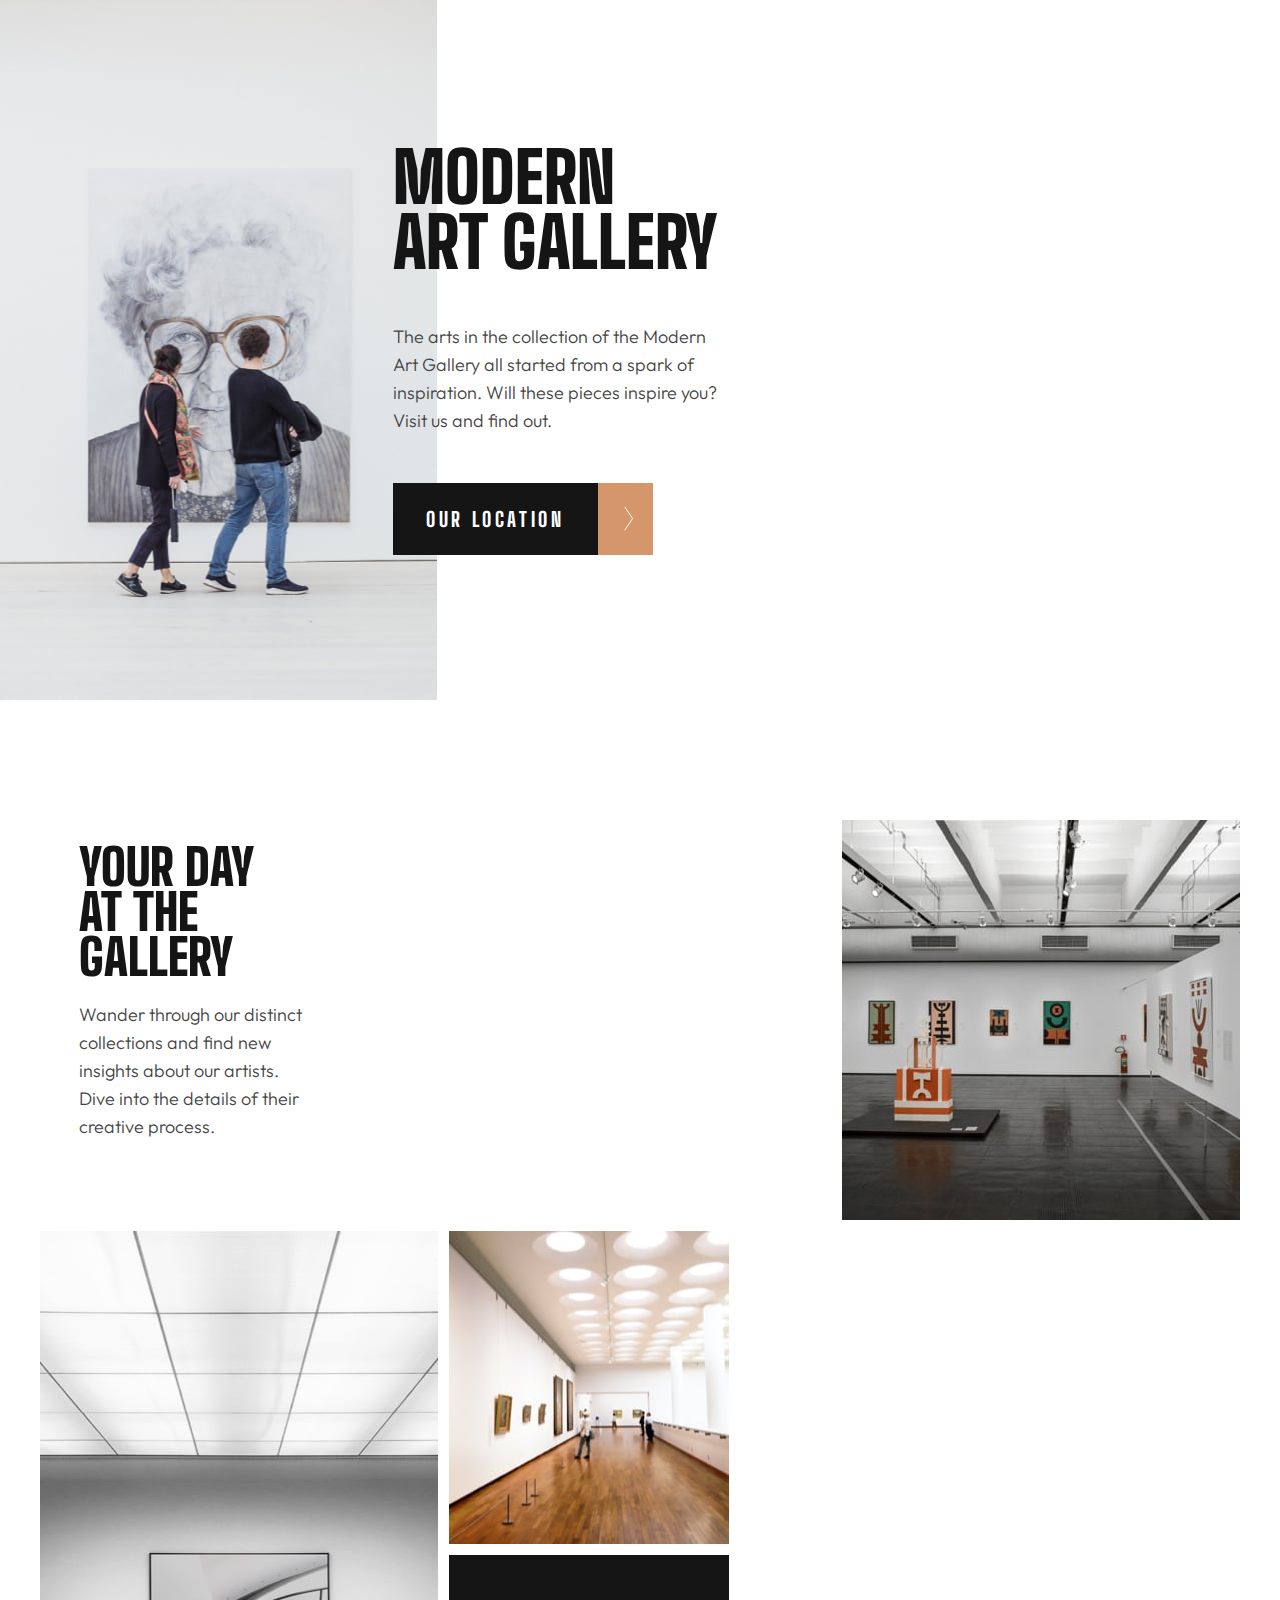
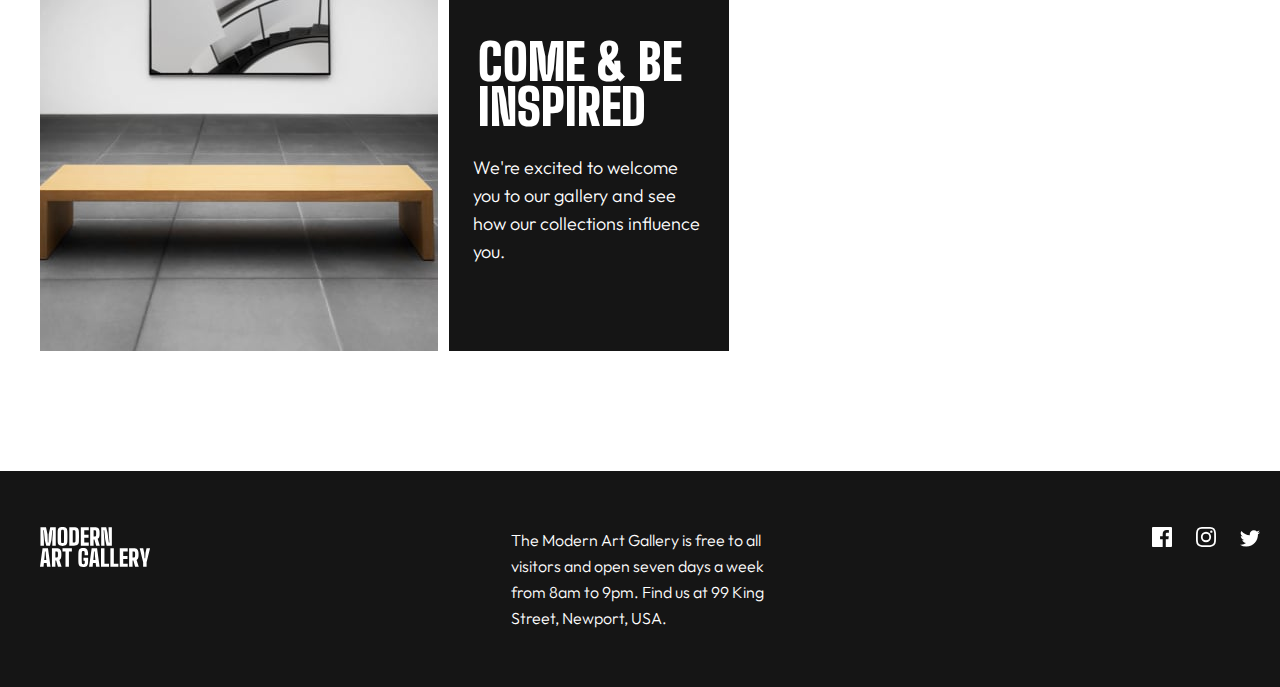
<file: index.html>
<!DOCTYPE html>
<html lang="en">
  <head>
    <meta charset="UTF-8" />
    <meta name="viewport" content="width=device-width, initial-scale=1.0" />

    <link
      rel="icon"
      type="image/png"
      sizes="32x32"
      href="./assets/favicon-32x32.png"
    />
    <link
      href="https://fonts.googleapis.com/css2?family=Big+Shoulders+Display:wght@900&family=Outfit:wght@300&display=swap"
      rel="stylesheet"
    />
    <link rel="stylesheet" href="./style.css" />
    <title>Frontend Mentor | Art gallery website</title>
  </head>
  <body>
    <header>
      <div class="header__container">
        <img
          class="mobile__hero"
          src="./assets/mobile/image-hero.jpg"
          alt="image-hero"
        />
        <img
          class="tablet__hero"
          src="./assets/tablet/image-hero.jpg"
          alt="image-hero"
        />
        <img
          class="desktop__hero"
          src="./assets/desktop/image-hero.jpg"
          alt="image-hero"
        />
        <div class="header__wrapper">
          <div class="header__wrapper_box">
            <h1 class="header__title inline__title">
              <span class="white">MODERN</span>ART GAL<span class="black"
                >LERY</span
              >
            </h1>
          </div>
          <div class="header__title_box">
            <p class="header__text">
              The arts in the collection of the Modern Art Gallery all started
              from a spark of inspiration. Will these pieces inspire you? Visit
              us and find out.
            </p>

            <div class="header__btn">
              <a href="location.html">OUR LOCATION</a>
              <img src="./assets/icon-arrow-right.svg" alt="icon-arrow-right" />
            </div>
          </div>
        </div>
      </div>
    </header>
    <section>
      <div class="content__wrapper">
        <img
          class="mobile__image_1"
          src="./assets/mobile/image-grid-1.jpg"
          alt="image1"
        />
        <img
          class="tablet__image_1"
          src="./assets/tablet/image-grid-1.jpg"
          alt="image-grid-1"
        />
        <img
          class="desktop__image_1"
          src="./assets/desktop/image-grid-1.jpg"
          alt="image-grid-1"
        />
        <div class="content__box">
          <h1 class="content__title"><span>Your Day</span> at the Gallery</h1>
          <p class="content__text">
            Wander through our distinct collections and find new insights about
            our artists. Dive into the details of their creative process.
          </p>
        </div>
      </div>
    </section>
    <section>
      <div class="image__wrapper">
        <img
          class="mobile__image_2"
          src="./assets/mobile/image-grid-2.jpg"
          alt="image2"
        />
        <img
          class="tablet__image_2"
          src="./assets/tablet/image-grid-2.jpg"
          alt="image-grid-2"
        />
        <img
          class="desktop__image_2"
          src="./assets/desktop/image-grid-2.jpg"
          alt="image-grid-2"
        />
        <img
          class="mobile__image_3"
          src="./assets/mobile/image-grid-3.jpg"
          alt="image3"
        />
        <div class="image__box">
          <img
            class="tablet__image_3"
            src="./assets/tablet/image-grid-3.jpg"
            alt="image-grid-3"
          />
          <img
            class="desktop__image_3"
            src="./assets/desktop/image-grid-3.jpg"
            alt="image-grid-3"
          />
          <div class="image__text">
            <h2>COME & BE INSPIRED</h2>
            <p>
              We're excited to welcome you to our gallery and see how our
              collections influence you.
            </p>
          </div>
        </div>
      </div>
    </section>
    <footer>
      <div class="footer__wrapper">
        <div class="footer__logo">
          <img src="./assets/logo-light.svg" alt="logo-light" />
        </div>
        <p>
          The Modern Art Gallery is free to all visitors and open seven days a
          week from 8am to 9pm. Find us at 99 King Street, Newport, USA.
        </p>
        <div class="icon__box">
          <svg width="20" height="20" xmlns="http://www.w3.org/2000/svg">
            <path
              d="M18.896 0H1.104C.494 0 0 .494 0 1.104v17.793C0 19.506.494 20 1.104 20h9.58v-7.745H8.076V9.237h2.606V7.01c0-2.583 1.578-3.99 3.883-3.99 1.104 0 2.052.082 2.329.119v2.7h-1.598c-1.254 0-1.496.597-1.496 1.47v1.928h2.989l-.39 3.018h-2.6V20h5.098c.608 0 1.102-.494 1.102-1.104V1.104C20 .494 19.506 0 18.896 0Z"
              fill="#fff"
            />
          </svg>
          <svg width="20" height="20" xmlns="http://www.w3.org/2000/svg">
            <path
              d="M10 1.802c2.67 0 2.987.01 4.042.059 2.71.123 3.975 1.409 4.099 4.099.048 1.054.057 1.37.057 4.04 0 2.672-.01 2.988-.057 4.042-.124 2.687-1.387 3.975-4.1 4.099-1.054.048-1.37.058-4.041.058-2.67 0-2.987-.01-4.04-.058-2.718-.124-3.977-1.416-4.1-4.1-.048-1.054-.058-1.37-.058-4.041 0-2.67.01-2.986.058-4.04.124-2.69 1.387-3.977 4.1-4.1 1.054-.048 1.37-.058 4.04-.058ZM10 0C7.284 0 6.944.012 5.877.06 2.246.227.227 2.242.061 5.877.01 6.944 0 7.284 0 10s.012 3.057.06 4.123c.167 3.632 2.182 5.65 5.817 5.817 1.067.048 1.407.06 4.123.06s3.057-.012 4.123-.06c3.629-.167 5.652-2.182 5.816-5.817.05-1.066.061-1.407.061-4.123s-.012-3.056-.06-4.122C19.777 2.249 17.76.228 14.124.06 13.057.01 12.716 0 10 0Zm0 4.865a5.135 5.135 0 1 0 0 10.27 5.135 5.135 0 0 0 0-10.27Zm0 8.468a3.333 3.333 0 1 1 0-6.666 3.333 3.333 0 0 1 0 6.666Zm5.338-9.87a1.2 1.2 0 1 0 0 2.4 1.2 1.2 0 0 0 0-2.4Z"
              fill="#fff"
            />
          </svg>
          <svg width="20" height="17" xmlns="http://www.w3.org/2000/svg">
            <path
              d="M20 2.172a8.192 8.192 0 0 1-2.357.646 4.11 4.11 0 0 0 1.805-2.27 8.22 8.22 0 0 1-2.606.996A4.096 4.096 0 0 0 13.847.248c-2.65 0-4.596 2.472-3.998 5.037A11.648 11.648 0 0 1 1.392 1a4.109 4.109 0 0 0 1.27 5.478 4.086 4.086 0 0 1-1.858-.513c-.045 1.9 1.318 3.679 3.291 4.075a4.113 4.113 0 0 1-1.853.07 4.106 4.106 0 0 0 3.833 2.849A8.25 8.25 0 0 1 0 14.658a11.616 11.616 0 0 0 6.29 1.843c7.618 0 11.923-6.434 11.663-12.205A8.354 8.354 0 0 0 20 2.172Z"
              fill="#fff"
            />
          </svg>
        </div>
      </div>
    </footer>
  </body>
</html>
</file>
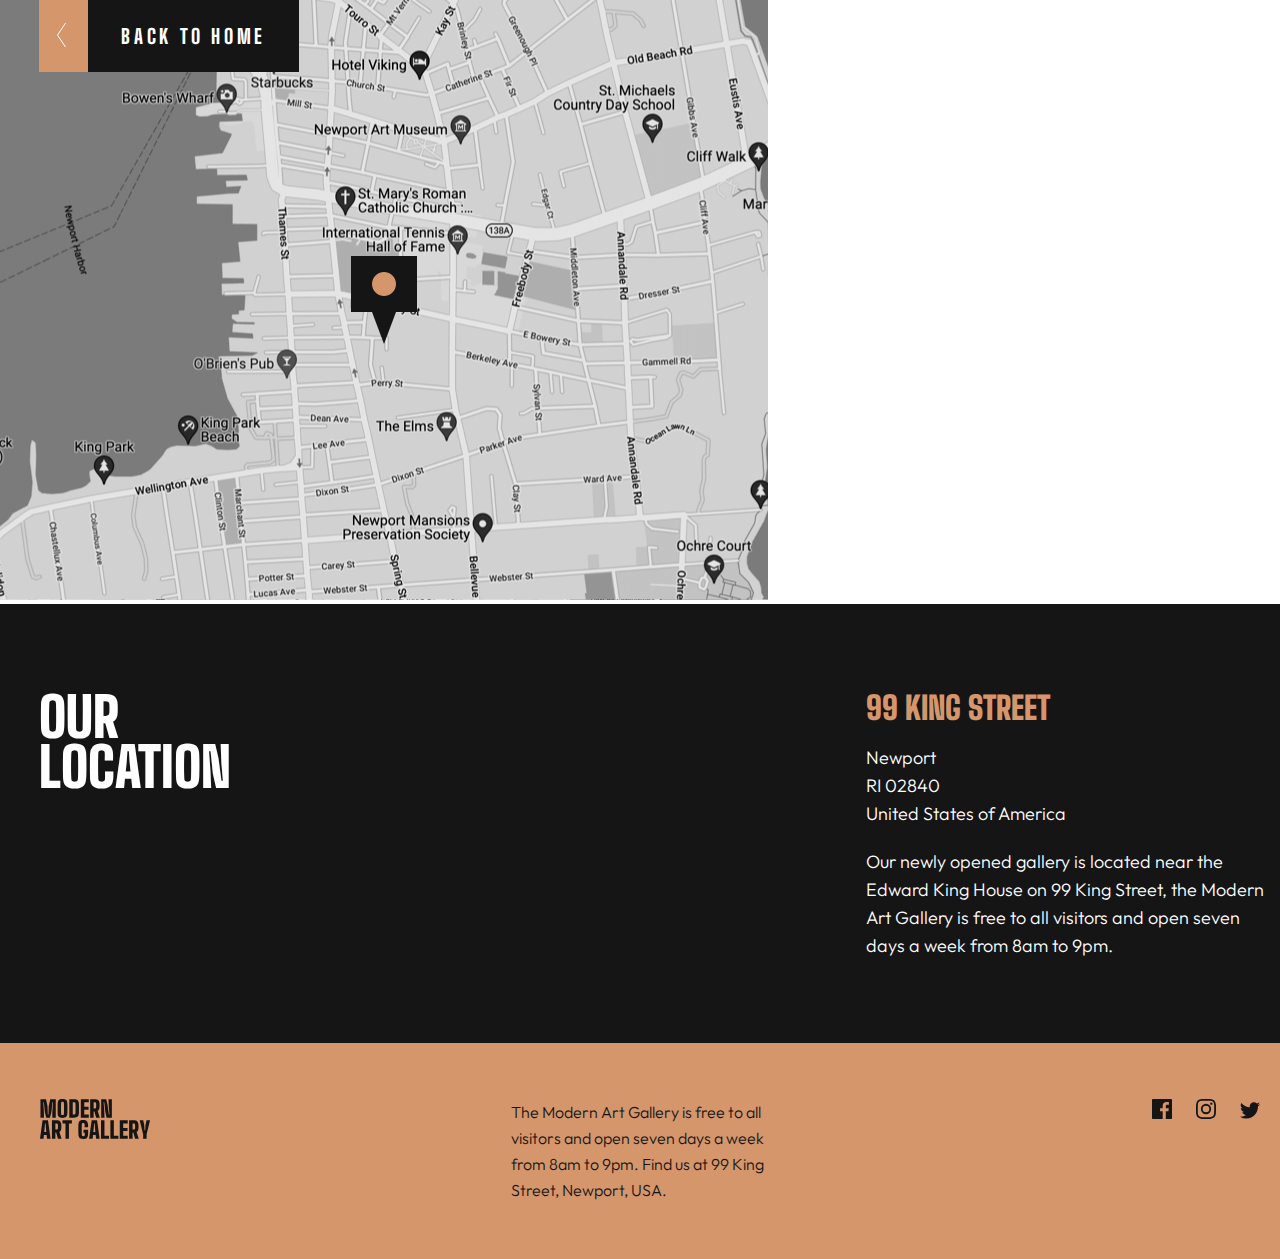
<file: location.html>
<!DOCTYPE html>
<html lang="en">
  <head>
    <meta charset="UTF-8" />
    <meta name="viewport" content="width=device-width, initial-scale=1.0" />
    <link
      rel="icon"
      type="image/png"
      sizes="32x32"
      href="./assets/favicon-32x32.png"
    />
    <link
      href="https://fonts.googleapis.com/css2?family=Big+Shoulders+Display:wght@900&family=Outfit:wght@300&display=swap"
      rel="stylesheet"
    />
    <link rel="stylesheet" href="./style.css" />
    <title>Frontend Mentor | Art gallery website</title>
  </head>
  <body>
    <header>
      <div class="map__container">
        <img
          class="mobile__location"
          src="./assets/mobile/image-map.png"
          alt="image-map"
        />
        <img
          class="tablet__location"
          src="./assets/tablet/image-map.png"
          alt="image-map_tablet"
        />
        <img
          class="desktop__location"
          src="./assets/desktop/image-map@2x.png"
          alt="image-map"
        />
        <div class="map__btn">
          <a href="index.html">BACK TO HOME</a>
          <img src="./assets/icon-arrow-left.svg" alt="icon-arrow-left" />
        </div>
      </div>
    </header>

    <section>
      <div class="location__box">
        <h2>OUR LOCATION</h2>
        <div class="location__wrapper">
          <h3>99 King Street</h3>
          <div class="section__navbar">
            <ul>
              <li>Newport</li>
              <li>RI 02840</li>
              <li>United States of America</li>
            </ul>
          </div>
          <p>
            Our newly opened gallery is located near the Edward King House on 99
            King Street, the Modern Art Gallery is free to all visitors and open
            seven days a week from 8am to 9pm.
          </p>
        </div>
      </div>
    </section>
    <footer>
      <div class="location__footer">
        <div class="location__footer_logo">
          <img src="./assets/logo-dark.svg" alt="logo-darck" />
        </div>
        <p>
          The Modern Art Gallery is free to all visitors and open seven days a
          week from 8am to 9pm. Find us at 99 King Street, Newport, USA.
        </p>
        <div class="icon__box_location">
          <svg width="20" height="20" xmlns="http://www.w3.org/2000/svg">
            <path
              d="M18.896 0H1.104C.494 0 0 .494 0 1.104v17.793C0 19.506.494 20 1.104 20h9.58v-7.745H8.076V9.237h2.606V7.01c0-2.583 1.578-3.99 3.883-3.99 1.104 0 2.052.082 2.329.119v2.7h-1.598c-1.254 0-1.496.597-1.496 1.47v1.928h2.989l-.39 3.018h-2.6V20h5.098c.608 0 1.102-.494 1.102-1.104V1.104C20 .494 19.506 0 18.896 0Z"
              fill="#151515"
            />
          </svg>
          <svg width="20" height="20" xmlns="http://www.w3.org/2000/svg">
            <path
              d="M10 1.802c2.67 0 2.987.01 4.042.059 2.71.123 3.975 1.409 4.099 4.099.048 1.054.057 1.37.057 4.04 0 2.672-.01 2.988-.057 4.042-.124 2.687-1.387 3.975-4.1 4.099-1.054.048-1.37.058-4.041.058-2.67 0-2.987-.01-4.04-.058-2.718-.124-3.977-1.416-4.1-4.1-.048-1.054-.058-1.37-.058-4.041 0-2.67.01-2.986.058-4.04.124-2.69 1.387-3.977 4.1-4.1 1.054-.048 1.37-.058 4.04-.058ZM10 0C7.284 0 6.944.012 5.877.06 2.246.227.227 2.242.061 5.877.01 6.944 0 7.284 0 10s.012 3.057.06 4.123c.167 3.632 2.182 5.65 5.817 5.817 1.067.048 1.407.06 4.123.06s3.057-.012 4.123-.06c3.629-.167 5.652-2.182 5.816-5.817.05-1.066.061-1.407.061-4.123s-.012-3.056-.06-4.122C19.777 2.249 17.76.228 14.124.06 13.057.01 12.716 0 10 0Zm0 4.865a5.135 5.135 0 1 0 0 10.27 5.135 5.135 0 0 0 0-10.27Zm0 8.468a3.333 3.333 0 1 1 0-6.666 3.333 3.333 0 0 1 0 6.666Zm5.338-9.87a1.2 1.2 0 1 0 0 2.4 1.2 1.2 0 0 0 0-2.4Z"
              fill="#151515"
            />
          </svg>
          <svg width="20" height="17" xmlns="http://www.w3.org/2000/svg">
            <path
              d="M20 2.172a8.192 8.192 0 0 1-2.357.646 4.11 4.11 0 0 0 1.805-2.27 8.22 8.22 0 0 1-2.606.996A4.096 4.096 0 0 0 13.847.248c-2.65 0-4.596 2.472-3.998 5.037A11.648 11.648 0 0 1 1.392 1a4.109 4.109 0 0 0 1.27 5.478 4.086 4.086 0 0 1-1.858-.513c-.045 1.9 1.318 3.679 3.291 4.075a4.113 4.113 0 0 1-1.853.07 4.106 4.106 0 0 0 3.833 2.849A8.25 8.25 0 0 1 0 14.658a11.616 11.616 0 0 0 6.29 1.843c7.618 0 11.923-6.434 11.663-12.205A8.354 8.354 0 0 0 20 2.172Z"
              fill="#151515"
            />
          </svg>
        </div>
      </div>
    </footer>
  </body>
</html>
</file>
<file: style.css>
/* Reset browser default settings */
* {
  margin: 0;
  padding: 0;
  box-sizing: border-box;
}
/* Header with image title text and button */
.header__container {
  max-width: 343px;
}
.header__wrapper {
  margin: 32px 16px;
}
.header__title {
  font-family: "Big Shoulders Display";
  font-style: normal;
  font-weight: 900;
  font-size: 60px;
  line-height: 55px;
  text-transform: uppercase;
  color: #151515;
}
.header__title .white,
.content__title span {
  display: block;
}
.header__text {
  font-family: "Outfit";
  font-style: normal;
  font-weight: 300;
  font-size: 18px;
  line-height: 28px;
  color: #444444;
  margin: 32px 0;
}
.header__btn {
  background: #d5966c;
  width: 260px;
  height: 72px;
  position: relative;
}
.header__btn a {
  text-decoration: none;
  border: none;
  font-family: "Big Shoulders Display";
  font-style: normal;
  font-weight: 800;
  font-size: 20px;
  line-height: 24px;
  letter-spacing: 3.63636px;
  color: #ffffff;
  padding: 24px 33px;
  position: absolute;
  background: #151515;
}
.header__btn img {
  position: absolute;
  top: 35%;
  right: 6%;
  transform: translate(-35%, -6%);
}
.tablet__hero,
.tablet__image_1,
.tablet__image_2,
.tablet__image_3,
.desktop__hero,
.desktop__image_1,
.desktop__image_2,
.desktop__image_3 {
  display: none;
}

/* Content section with image title and text */
.content__wrapper {
  margin: 120px 16px 32px 16px;
}
.content__title {
  font-family: "Big Shoulders Display";
  font-style: normal;
  font-weight: 900;
  font-size: 50px;
  line-height: 45px;
  text-transform: uppercase;
  margin-top: 25px;
  color: #151515;
}
.content__text {
  font-family: "Outfit";
  font-style: normal;
  font-weight: 300;
  font-size: 18px;
  line-height: 28px;
  margin: 21px 0 0 0;
  color: #444444;
}
/* Images section two photos and one black background with title and text inside in it  */
.image__wrapper {
  margin: 0 16px 120px 16px;
}
.image__wrapper img:nth-child(2) {
  margin: 16px 0;
}
.image__text {
  height: 293px;
  background: #151515;
  color: #fff;
}
.image__text h2 {
  font-family: "Big Shoulders Display";
  font-style: normal;
  font-weight: 900;
  font-size: 50px;
  line-height: 45px;
  text-transform: uppercase;
  padding: 48px 24px 24px 24px;
}
.image__text p {
  font-family: "Outfit";
  font-style: normal;
  font-weight: 300;
  font-size: 18px;
  line-height: 28px;
  padding: 0 24px 47px 24px;
}
/* Footer with white logo text and social icons */
.footer__wrapper {
  padding-top: 48px;
  padding-left: 32px;
  height: 336px;
  width: 100%;
  background: #151515;
}
.footer__wrapper p {
  width: 311px;
  height: 104px;
  margin: 38px 0;
  font-family: "Outfit";
  font-style: normal;
  font-weight: 300;
  font-size: 16px;
  line-height: 26px;
  color: #ffffff;
}
.icon__box svg {
  margin-right: 20px;
}
/*********** Location page **********/

.map__container img {
  position: relative;
}
.map__btn {
  position: absolute;
  top: 0;
  left: 0;
  background: #d5966c;
  width: 260px;
  height: 72px;
}
.map__btn a {
  text-decoration: none;
  border: none;
  font-family: "Big Shoulders Display";
  font-style: normal;
  font-weight: 800;
  font-size: 20px;
  line-height: 24px;
  letter-spacing: 3.63636px;
  color: #ffffff;
  padding: 24px 33px;
  position: absolute;
  top: 0;
  right: 0;
  background: #151515;
}

.map__btn img {
  position: absolute;
  top: 35%;
  left: 8%;
  transform: translate(-35%, -8%);
  z-index: 99;
}
.location__box {
  background: #151515;
  height: 493px;
  padding: 48px 16px 56px 16px;
}
.location__box h2 {
  font-family: "Big Shoulders Display";
  font-style: normal;
  font-weight: 900;
  font-size: 50px;
  line-height: 45px;
  text-transform: uppercase;
  color: #ffffff;
}
.location__box h3 {
  font-family: "Big Shoulders Display";
  font-style: normal;
  font-weight: 900;
  font-size: 32px;
  line-height: 32px;
  margin: 48px 0 20px 0;
  text-transform: uppercase;
  color: #d5966c;
}
.section__navbar {
  font-family: "Outfit";
  font-style: normal;
  font-weight: 300;
  font-size: 18px;
  line-height: 28px;
  color: #ffffff;
}
.section__navbar ul {
  list-style: none;
}
.location__box p {
  font-family: "Outfit";
  font-style: normal;
  font-weight: 300;
  font-size: 18px;
  line-height: 28px;
  margin-top: 20px;
  color: #ffffff;
}
.location__footer {
  padding-top: 48px;
  padding-left: 32px;
  height: 336px;
  background: #d5966c;
}

.location__footer p {
  width: 311px;
  height: 104px;
  margin: 38px 0;
  font-family: "Outfit";
  font-style: normal;
  font-weight: 300;
  font-size: 16px;
  line-height: 26px;
  color: #151515;
}
.icon__box_location svg {
  margin-right: 20px;
}
/* Media quary for tablets 768px */
@media (min-width: 768px) {
  .tablet__hero,
  .tablet__image_1,
  .tablet__image_2,
  .tablet__image_3 {
    display: flex;
  }
  .mobile__hero,
  .mobile__image_1,
  .mobile__image_2,
  .mobile__image_3,
  .mobile__location,
  .desktop__hero,
  .desktop__image_1,
  .desktop__image_2,
  .desktop__image_3,
  .desktop__location {
    display: none;
  }
  .header__container {
    display: flex;
    align-items: center;
  }
  .header__wrapper {
    transform: translateX(-60px);
  }
  .header__title {
    width: 339px;
    font-size: 70px;
    line-height: 65px;
  }
  .header__text {
    margin: 48px 0;
  }
  .content__wrapper {
    display: flex;
    flex-direction: row-reverse;
    justify-content: space-between;
    display: flex;
    flex-direction: row-reverse;
    justify-content: space-between;
    padding-left: 39px;
    margin: 120px 40px 11px 40px;
  }
  .content__box {
    width: 223px;
  }
  .image__wrapper {
    display: flex;
    margin: 0 40px 120px 40px;
  }
  .image__wrapper img:nth-child(2) {
    margin: 0 11px 0 0;
  }
  .image__text {
    width: 280px;
    height: 396px;
    margin-top: 11px;
  }
  .image__text h2 {
    padding: 85px 29px 24px 29px;
  }
  .footer__wrapper,
  .location__footer {
    display: flex;
    justify-content: space-between;
    text-align: center;
    padding-top: 56px;
    padding-left: 40px;
    height: 216px;
  }
  .footer__wrapper p,
  .location__footer p {
    text-align: left;
    width: 281px;
    height: 104px;
    margin-top: 0;
  }
  .map__btn {
    margin-left: 39px;
  }
  .location__box {
    display: flex;
    justify-content: space-between;
    padding-top: 88px;
    padding-left: 39px;
    height: 439px;
  }
  .location__wrapper {
    width: 398px;
  }
  .location__box h3 {
    margin-top: 0;
  }
  .location__box h2 {
    font-size: 55px;
    line-height: 50px;
    width: 223px;
  }
}
/********** Desktop View *********/
@media (min-width: 1439px) {
  .tablet__hero,
  .tablet__image_1,
  .tablet__image_2,
  .tablet__image_3,
  .tablet__location {
    display: none;
  }
  .desktop__hero,
  .desktop__image_1,
  .desktop__image_2,
  .desktop__image_3,
  .desktop__location {
    display: flex;
  }
  header {
    display: flex;
    justify-content: left;
    position: relative;
  }
  .header__wrapper {
    display: flex;
  }
  .header__container {
    max-width: 100%;
    transform: translateY(-2px);
  }
  .header__title {
    position: absolute;
    top: 0;
    left: 0;
    transform: translateX(-152%);
    font-size: 96px;
    line-height: 88px;
    width: 514px;
    height: 176px;
    color: #fff;
  }
  .black {
    color: #151515;
  }

  .header__wrapper p {
    width: 350px;
    height: 160px;
  }

  .header__container::before {
    content: "";
    width: 450px;
    height: 799px;
    background: #151515;
    z-index: -1;
  }
  .header__text {
    margin: 0;
  }
  .content__wrapper {
    width: 1110px;
    margin: 180px auto;
  }
  .content__title {
    font-size: 60px;
    line-height: 60px;
    width: 350px;
    height: 120px;
  }
  .content__text {
    font-size: 22px;
    line-height: 32px;
    width: 350px;
    height: 128px;
  }
  .image__wrapper {
    justify-content: center;
  }
  .image__text {
    width: 445px;
    height: 377px;
    margin-top: 30px;
  }
  .desktop__image_2 {
    margin-right: 30px;
  }
  .footer__wrapper {
    padding: 80px 165px;
  }
  .footer__wrapper p {
    width: 430px;
    margin: 0;
  }
  .image__text h2 {
    font-size: 60px;
    line-height: 60px;
    padding: 65px 48px 32px 48px;
  }
  .image__text p {
    width: 350px;
    padding-left: 48px;
    padding-right: 0;
    height: 96px;
    margin: 0;
  }
  /* Location map */
  .desktop__location {
    width: 100%;
  }
  .map__btn {
    margin-left: 156px;
  }
  .location__box {
    padding: 104px 165px 128px 165px;
    height: 548px;
  }
  .location__box h2 {
    font-size: 70px;
    line-height: 70px;
  }
  .location__footer {
    padding: 80px 165px;
  }
  .location__footer p {
    width: 430px;
    font-size: 18px;
    line-height: 28px;
  }
}
</file>
